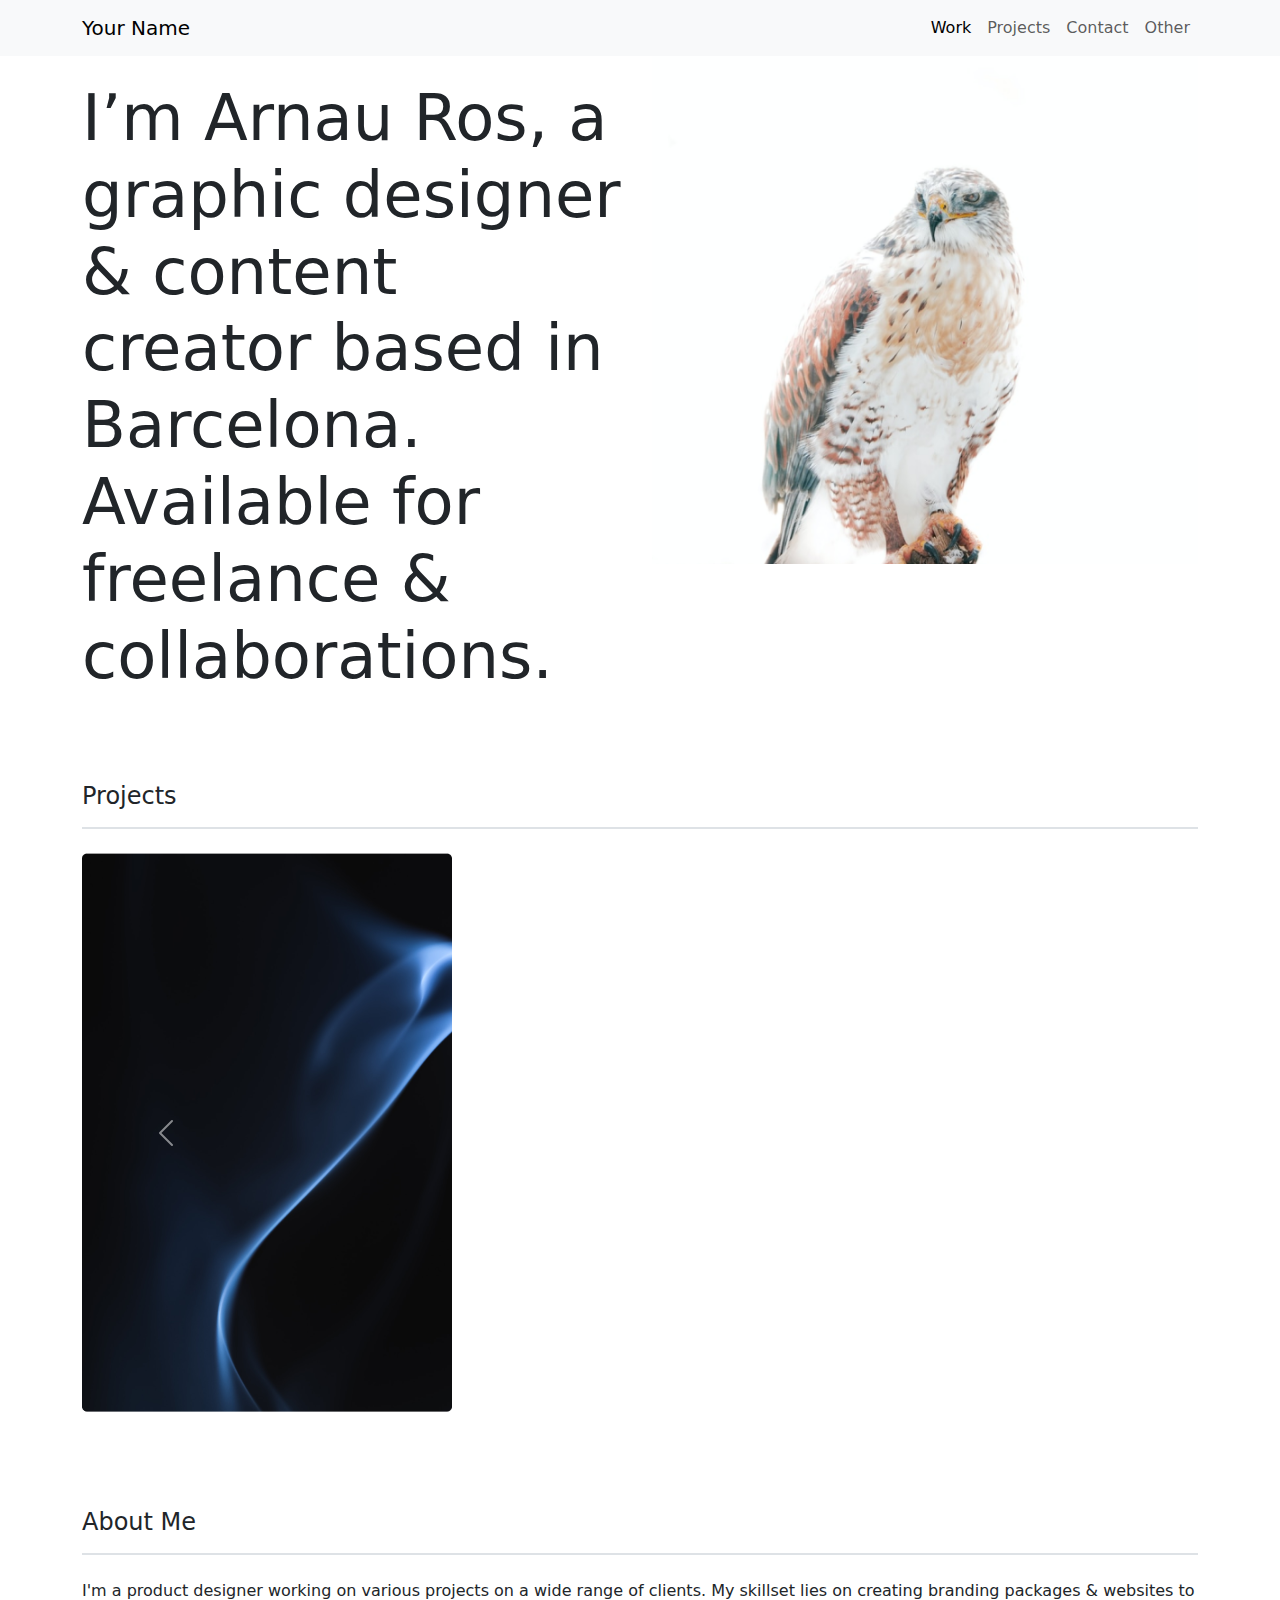
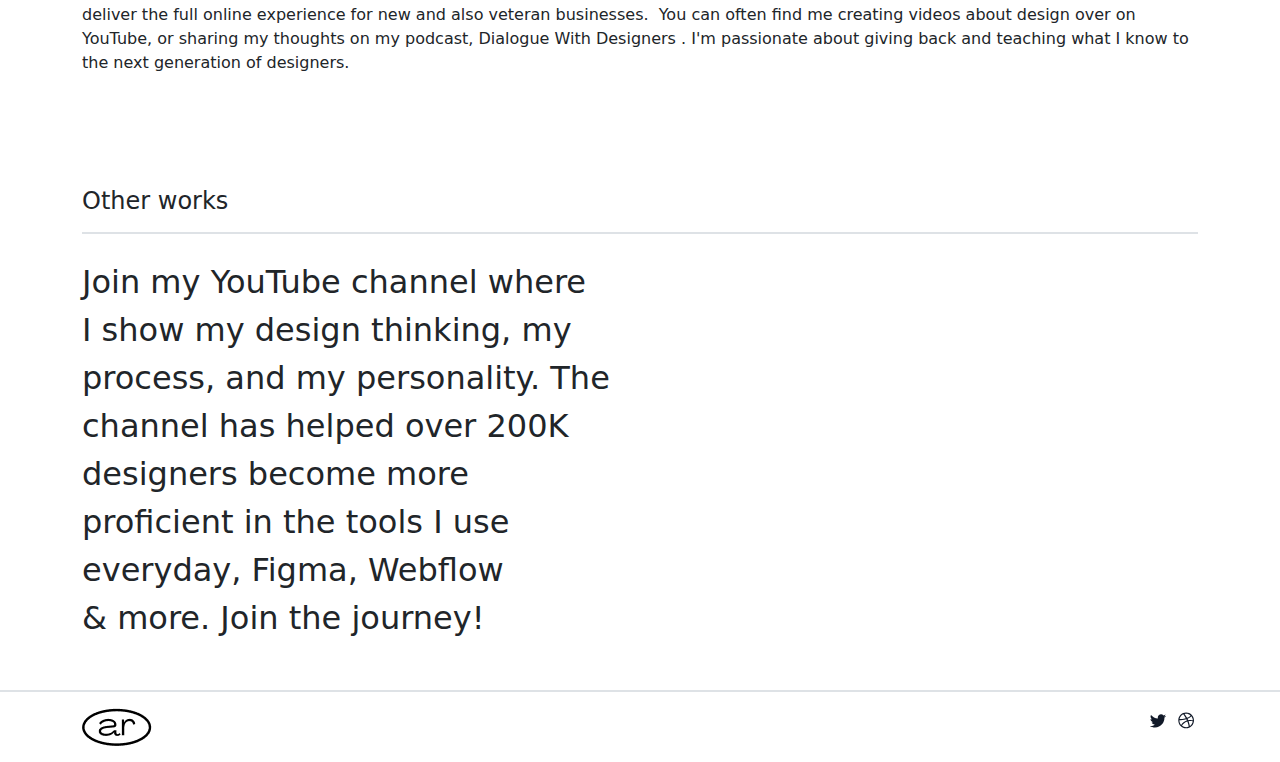
<file: index.html>
<!doctype html>
<html lang="en">
  <head>
    <meta charset="utf-8">
    <meta name="viewport" content="width=device-width, initial-scale=1">
    <title>Bootstrap demo</title>
    <link rel="stylesheet" href="./assets/global.css">
    <link rel="stylesheet" href="./assets/landing-page.css">
    <link href="https://cdn.jsdelivr.net/npm/bootstrap@5.3.3/dist/css/bootstrap.min.css" rel="stylesheet" integrity="sha384-QWTKZyjpPEjISv5WaRU9OFeRpok6YctnYmDr5pNlyT2bRjXh0JMhjY6hW+ALEwIH" crossorigin="anonymous">
  </head>
  <body>
    <!-- Navbar -->
    <nav class="navbar navbar-expand-lg bg-body-tertiary">
        <div class="container">
          <a class="navbar-brand" href="#">Your Name</a>
          <button class="navbar-toggler" type="button" data-bs-toggle="collapse" data-bs-target="#navbarText" aria-controls="navbarText" aria-expanded="false" aria-label="Toggle navigation">
            <span class="navbar-toggler-icon"></span>
          </button>
          <div class="collapse navbar-collapse" id="navbarText">
            <ul class="navbar-nav ms-auto mb-2 mb-lg-0">
              <li class="nav-item">
                <a class="nav-link active" aria-current="page" href="#works">Work</a>
              </li>
              <li class="nav-item">
                <a class="nav-link" href="#projects">Projects</a>
              </li>
              <li class="nav-item">
                <a class="nav-link" href="#">Contact</a>
              </li>
              <li class="nav-item">
                <a class="nav-link" href="#">Other</a>
              </li>
            </ul>
            <!-- <span class="navbar-text">
              Navbar text with an inline element
            </span> -->
          </div>
        </div>
      </nav>
     <!-- Navbar -->
     <div class="container text-center">
        <div class="row">
          <div class="col-lg-6">
            <p class="display-3 py-4 text-start">I’m Arnau Ros, a graphic designer & content creator based in Barcelona. Available for freelance & collaborations. </p>
          </div>
          <div class="col-lg-6">
            <img src="./assets/right-img.png" class="img-fluid" alt="">
          </div>
        </div>
      </div>      
      <!-- banner -->
       <!-- banner -->
      <!-- swiper -->
       <div>
        <div class="container py-5 d-none">
          <h4 class="pb-3 border-bottom border-2 mb-4">Projects</h4>
          <div id="carouselExampleAutoplaying" class="carousel slide" data-bs-ride="carousel">
            <div class="carousel-inner">
              <div class="carousel-item active">
                <!-- <img src="..." class="d-block w-100" alt="..."> -->
                  <div class="row">
                    <div class="col-lg-4">
                      <img src="./assets/images/projects/Rectangle 1.png" alt="">
                    </div>
                    <div class="col-lg-4">
                      <img src="./assets/images/projects/Rectangle 2.png" alt="">
                    </div>
                    <div class="col-lg-4">
                      <img src="./assets/images/projects/Rectangle 3.png" alt="">
                    </div>
                  </div>
              </div>
              <div class="carousel-item">
                <!-- <img src="..." class="d-block w-100" alt="..."> -->
                <div class="row">
                  <div class="col-lg-4">
                    <img src="./assets/images/projects/Rectangle 1.png" alt="">
                  </div>
                  <div class="col-lg-4">
                    <img src="./assets/images/projects/Rectangle 2.png" alt="">
                  </div>
                  <div class="col-lg-4">
                    <img src="./assets/images/projects/Rectangle 3.png" alt="">
                  </div>
                </div>
              </div>
              <div class="carousel-item">
                <!-- <img src="..." class="d-block w-100" alt="..."> -->
                <div class="row">
                  <div class="col-lg-4">
                    <img src="./assets/images/projects/Rectangle 1.png" alt="">
                  </div>
                  <div class="col-lg-4">
                    <img src="./assets/images/projects/Rectangle 2.png" alt="">
                  </div>
                  <div class="col-lg-4">
                    <img src="./assets/images/projects/Rectangle 3.png" alt="">
                  </div>
                </div>
              </div>
            </div>
            <button class="carousel-control-prev" type="button" data-bs-target="#carouselExampleAutoplaying" data-bs-slide="prev">
              <span class="carousel-control-prev-icon" aria-hidden="true"></span>
              <span class="visually-hidden">Previous</span>
            </button>
            <button class="carousel-control-next" type="button" data-bs-target="#carouselExampleAutoplaying" data-bs-slide="next">
              <span class="carousel-control-next-icon" aria-hidden="true"></span>
              <span class="visually-hidden">Next</span>
            </button>
          </div>
         </div>
         <!-- mobile view -->
         <div class="container py-5" id="projects">
          <h4 class="pb-3 border-bottom border-2 mb-4">Projects</h4>
          <div id="carouselExampleInterval" class="carousel slide" data-bs-ride="carousel">
            <div class="carousel-inner">
              <div class="carousel-item active" data-bs-interval="10000">
                <div class="row">
                  <div class="col-lg-4">
                    <img src="./assets/images/projects/Rectangle 1.png" alt="">
                  </div>
                </div>
              </div>
              <div class="carousel-item" data-bs-interval="2000">
                <div class="row">
                  <div class="col-lg-4">
                    <img src="./assets/images/projects/Rectangle 2.png" alt="">
                  </div>
                </div>
              </div>
              <div class="carousel-item">
                <div class="row">
                  <div class="col-lg-4">
                    <img src="./assets/images/projects/Rectangle 3.png" alt="">
                  </div>
                </div>
              </div>
            </div>
            <button class="carousel-control-prev" type="button" data-bs-target="#carouselExampleInterval" data-bs-slide="prev">
              <span class="carousel-control-prev-icon" aria-hidden="true"></span>
              <span class="visually-hidden">Previous</span>
            </button>
            <button class="carousel-control-next" type="button" data-bs-target="#carouselExampleInterval" data-bs-slide="next">
              <span class="carousel-control-next-icon" aria-hidden="true"></span>
              <span class="visually-hidden">Next</span>
            </button>
          </div>
         </div>
       </div>


      <!-- swiper -->
      <div class="container py-5" id="works">
        <h4 class="pb-3 border-bottom border-2 mb-4">About Me</h4>
        <p>
          I'm a product designer working on various projects on a wide range of clients. My skillset lies on creating branding packages & websites to deliver the full online experience for new and also veteran businesses.  You can often find me creating videos about design over on YouTube, or sharing my thoughts on my podcast, Dialogue With Designers . I'm passionate about giving back and teaching what I know to the next generation of designers.‍
        </p>
      </div>
      <!-- content and video -->
      <div class="container py-5">
        <h4 class="pb-3 border-bottom border-2 mb-4">Other works</h4>
        <div class="row">
          <div class="col-lg-6">
            <div class="text-start fs-2 fw-normal">
              Join my YouTube channel where I show my design thinking, my process, and my personality. The channel has helped over 200K designers become more proficient in the tools I use everyday, Figma, Webflow & more. Join the journey!
            </div>
          </div>
          <div class="col-lg-6">
            <iframe class="w-100 yt-video" src="https://www.youtube.com/embed/q14e7OnsGWE" title="Master Slip Casting: A Look Into Crafting a Ceramic Set With Chisel Pottery Studio" frameborder="0" allow="accelerometer; autoplay; clipboard-write; encrypted-media; gyroscope; picture-in-picture; web-share" referrerpolicy="strict-origin-when-cross-origin" allowfullscreen></iframe>
          </div>
        </div>
      </div> 
      <!-- footer -->
       <footer class="border-top border-2 py-3">
          <div class="container">
              <div class="d-flex justify-content-between">
                <img src="./assets/images/Logo.png" alt="">
                <div class="d-flex">
                  <a href="">
                    <img src="./assets/images//social-icons/twitter.svg" alt="">
                  </a>
                  <a href="" class="ms-2">
                    <img src="./assets/images//social-icons/dribble.svg" alt="">
                  </a>
                </div>
              </div>
          </div>
       </footer>
    <script src="https://cdn.jsdelivr.net/npm/bootstrap@5.3.3/dist/js/bootstrap.bundle.min.js" integrity="sha384-YvpcrYf0tY3lHB60NNkmXc5s9fDVZLESaAA55NDzOxhy9GkcIdslK1eN7N6jIeHz" crossorigin="anonymous"></script>
  </body>
</html>
</file>
<file: assets/global.css>
* {
  margin: 0;
  padding: 0;
}

body {
  box-sizing: border-box;
  font-size: 15px;
  font-family: sans-serif;
}/*# sourceMappingURL=global.css.map */
</file>
<file: assets/landing-page.css>
.yt-video {
  height: 20rem;
}/*# sourceMappingURL=landing-page.css.map */
</file>
